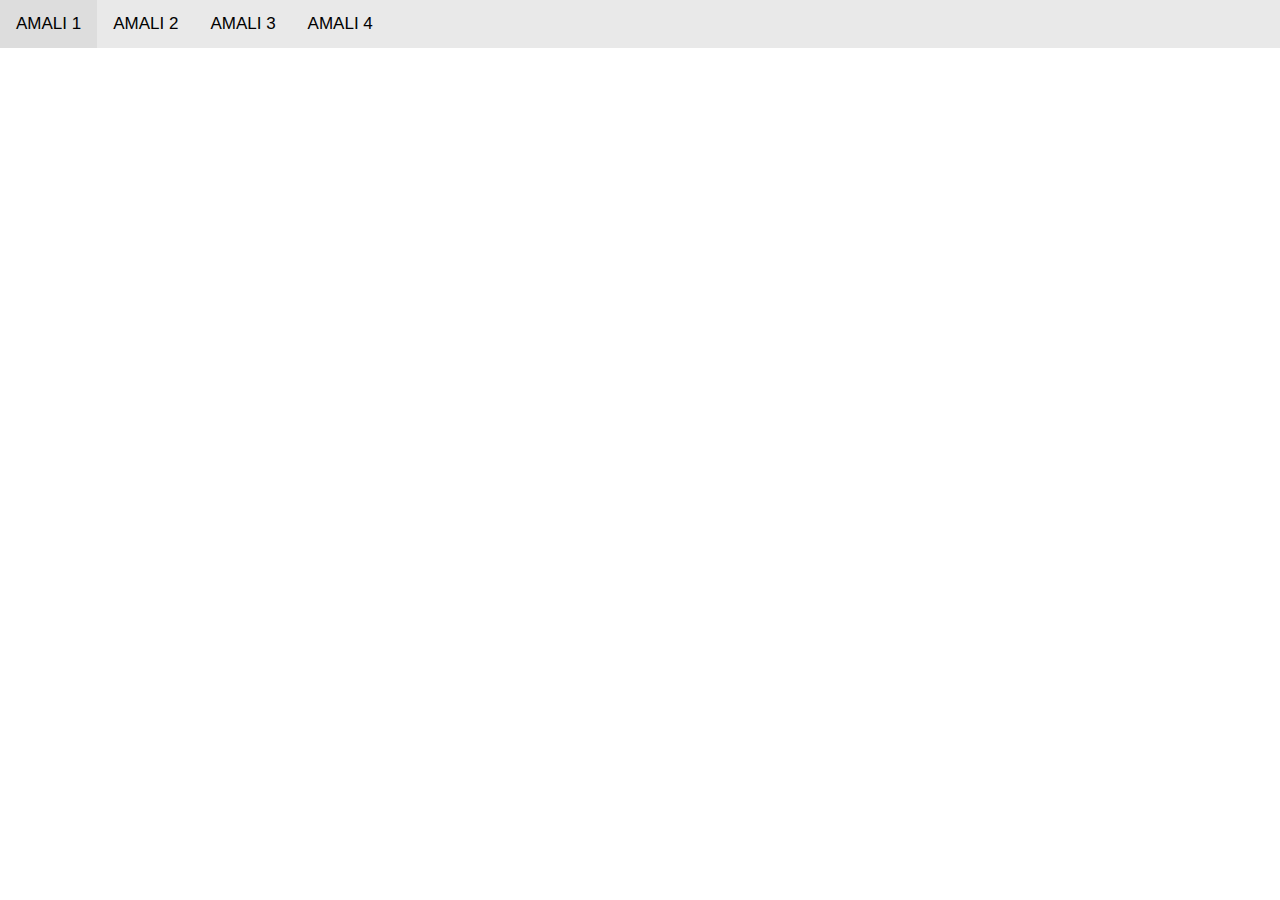
<file: index.html>
<!DOCTYPE html>
<html lang="en">
<head>
    <meta charset="UTF-8">
    <meta name="viewport" content="width=device-width, initial-scale=1.0">
    <link rel="stylesheet" href="https://cdnjs.cloudflare.com/ajax/libs/font-awesome/4.7.0/css/font-awesome.min.css">
    <title>Document</title>
</head>
<style>
    * {box-sizing: border-box;}
    
    body {
      margin: 0;
      font-family: Arial, Helvetica, sans-serif;
    }
    
    .topnav {
      overflow: hidden;
      background-color: #e9e9e9;
    }
    
    .topnav a {
      float: left;
      display: block;
      color: black;
      text-align: center;
      padding: 14px 16px;
      text-decoration: none;
      font-size: 17px;
    }
    
    .topnav a:hover {
      background-color: #ddd;
      color: black;
    }
    
    .topnav a.active {
      background-color: #2196F3;
      color: white;
    }
    
</style>
<body>
    <div class="topnav">
        <a href="L.Amali_1.html">AMALI 1</a>
        <a href="L.Amali_2.html">AMALI 2</a>
        <a href="L.Amali_3.html">AMALI 3</a>
        <a href="L.Amali_4.html">AMALI 4</a>
    </div>
</body>
</html>
</file>
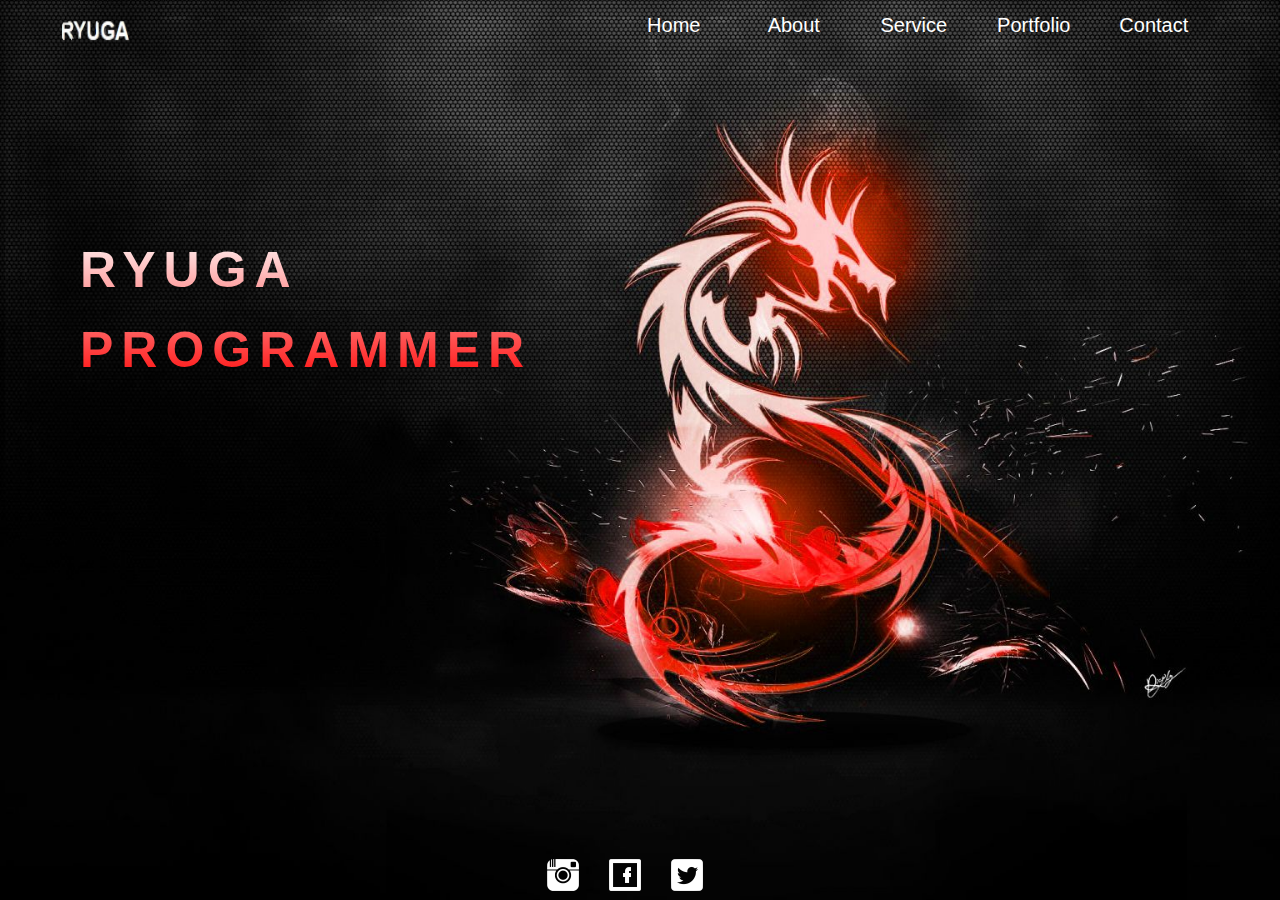
<file: amali1.3/index.html>
<!DOCTYPE html>
<html lang="en">
<head>
    <meta charset="UTF-8">
    <meta name="viewport" content="width=device-width, initial-scale=1.0">
    <link rel="stylesheet" href="style.css">
    <title>HOME</title>
</head>
<body class="backgroundhome">

<!-- nav -->
    <nav> 
        <img class="logo" src="gambar/logoryuga.png" alt="logo">
        <a href="index.html">Home</a>
        <a href="about.html">About</a>
        <a href="service.html">Service</a>
        <a href="portfolio.html">Portfolio</a>
        <a href="contact.html">Contact</a>
    </nav>

<!-- title -->

    <main>
        <p>RYUGA <br>  PROGRAMMER</p>
    </main>

<!-- footer -->

    <div class="footer">
        <div class="content-footer">
            <a href="https://www.instagram.com/"><div class="ikon-footer1"></div></a>
        </div>
        <div class="content-footer">
            <a href="https://www.facebook.com/"><div class="ikon-footer2"></div></a>
        </div>
        <div class="content-footer">
            <a href="https://twitter.com/"><div class="ikon-footer3"></div></a>
        </div>
    </div>

</body>
</html>
</file>
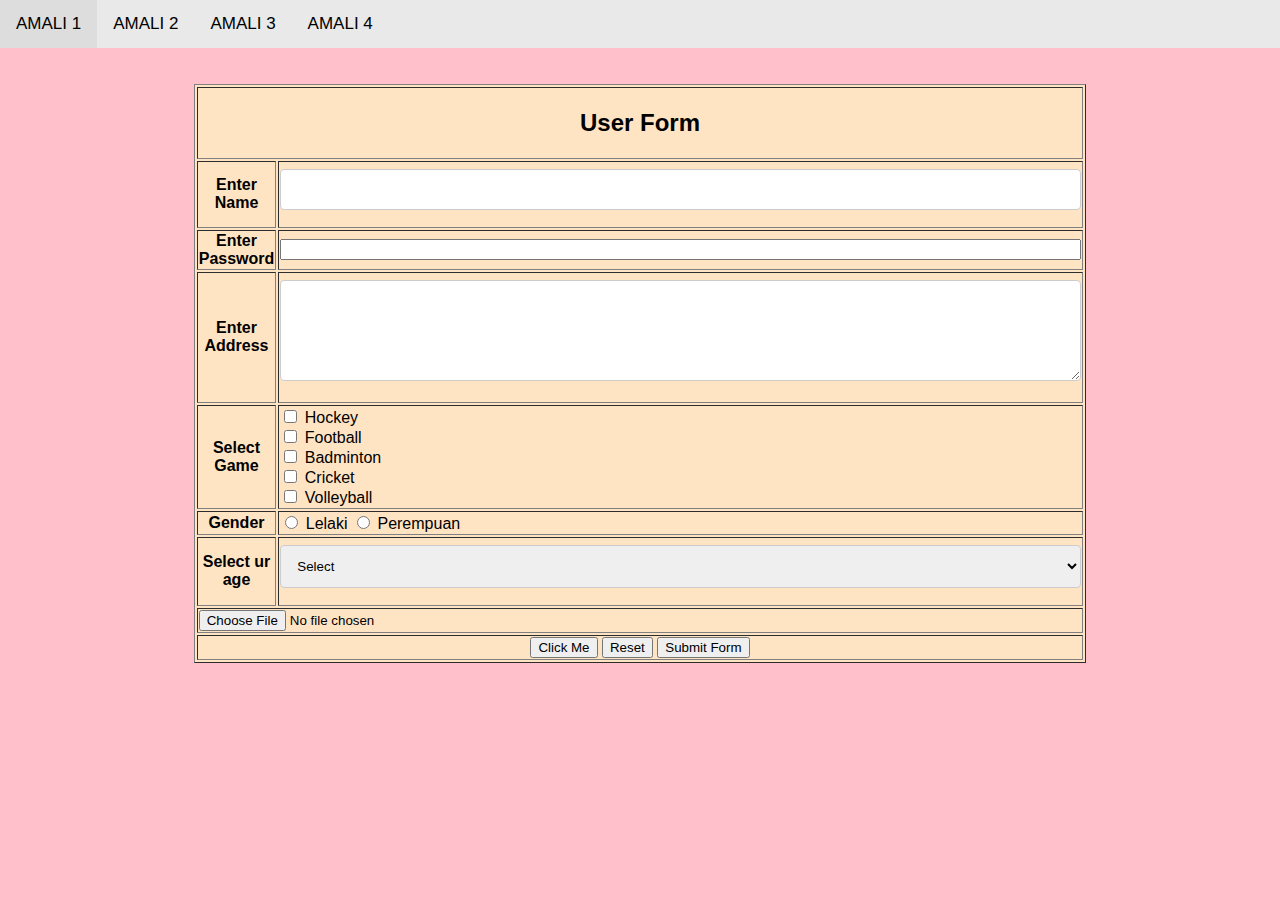
<file: L.Amali_1.html>
<!DOCTYPE html>
<html lang="en">
<head>
    <meta charset="UTF-8">
    <meta name="viewport" content="width=device-width, initial-scale=1.0">
    <title>LATIHAN AMALI 1</title>
</head>
<style>
    body {font-family: Arial, Helvetica, sans-serif;}
    * {box-sizing: border-box;}
        
    input[type=text],input[type=number], select, textarea {
      width: 100%;
      padding: 12px;
      border: 1px solid #ccc;
      border-radius: 4px;
      box-sizing: border-box;
      margin-top: 6px;
      margin-bottom: 16px;
      resize: vertical;
    }
    * {box-sizing: border-box;}
    
    body {
      margin: 0;
      font-family: Arial, Helvetica, sans-serif;
    }
    
    .topnav {
      overflow: hidden;
      background-color: #e9e9e9;
    }
    
    .topnav a {
      float: left;
      display: block;
      color: black;
      text-align: center;
      padding: 14px 16px;
      text-decoration: none;
      font-size: 17px;
    }
    
    .topnav a:hover {
      background-color: #ddd;
      color: black;
    }
    
    .topnav a.active {
      background-color: #2196F3;
      color: white;
    }
</style>
<body bgcolor="pink" >
    <div class="topnav">
        <a href="L.Amali_1.html">AMALI 1</a>
        <a href="L.Amali_2.html">AMALI 2</a>
        <a href="L.Amali_3.html">AMALI 3</a>
        <a href="L.Amali_4.html">AMALI 4</a>
    </div><br>
    <br>
    <center>
        <form action="">
            <table width="60%" border="1" style="background-color:bisque;">
                <tr>
                    <th style="text-align: center;" colspan="2" ><h2>User Form</h2></th>
                </tr>
                <tr>
                    <th><label for="id">Enter Name</label></th>
                    <td><input type="text" id="enter" name="name"></td>
                </tr>
                <tr>
                    <th><label for="Password">Enter Password</label></th>
                    <td><input type="password" id="Password" name="pelajar" size="97"><br>
                </tr>
                <tr>
                    <th>Enter Address</th>  
                    <td><textarea name="alamat" id="terkini" rows="5" cols="100" ></textarea></td>
                </tr>
                <tr>
                    <th><label for="hobi">Select Game</label></th>
                    <td><input type="checkbox" id="hoc" name="game1" value="key" >
                    <label for="key">Hockey</label><br>
                    <input type="checkbox" id="foot" name="game2" value="ball" >
                    <label for="ball">Football</label><br>
                    <input type="checkbox" id="racket" name="game3" value="badminton" >
                    <label for="badminton">Badminton</label><br>
                    <input type="checkbox" id="crick" name="game4" value="ket" >
                    <label for="ket">Cricket</label><br>
                    <input type="checkbox" id="Volley" name="game5" value="ball" >
                    <label for="volley">Volleyball</label><br></td>
                </tr>
                <tr>
                    <th>Gender</th>
                    <td><input type="radio" name="gender" value="lelaki" id="gender1" >
                    <label for="gender1">Lelaki</label>
                    <input type="radio" name="gender" value="perempuan" id="gender2" >
                    <label for="gender2">Perempuan</label></td>
                </tr>
                <tr>
                    <th><label for="age">Select ur age</label></th>
                    <td><select name="age" id="ur">
                        <option value="select" name="select" id="select1" selected disabled >Select</option>
                        <option value="limabelas">15</option>
                        <option value="enambelas">16</option>
                        <option value="tujuhbelas">17</option>
                        <option value="lapanbelas">18</option>
                        <option value="sembilanbelas">19</option>
                        <option value="duapuluh">20</option>
                        <option value="duasatu">21</option>
                    </select>
                </tr>
                <tr>
                    <th style="text-align: left;" colspan="2" ><input type="file"></th>
                </tr>
                <tr>
                    <th style="text-align: center;" colspan="2" >
                    <input type="submit" value="Click Me" name="Me" id="me" >
                    <input type="reset" value="Reset" name="delete" id="DELETE" >
                    <input type="submit" value="Submit Form" name="submit" id="form" >
                
                    </th>

                </tr>
            </table>
        </form>
    </center>
</body>
</html>
</file>
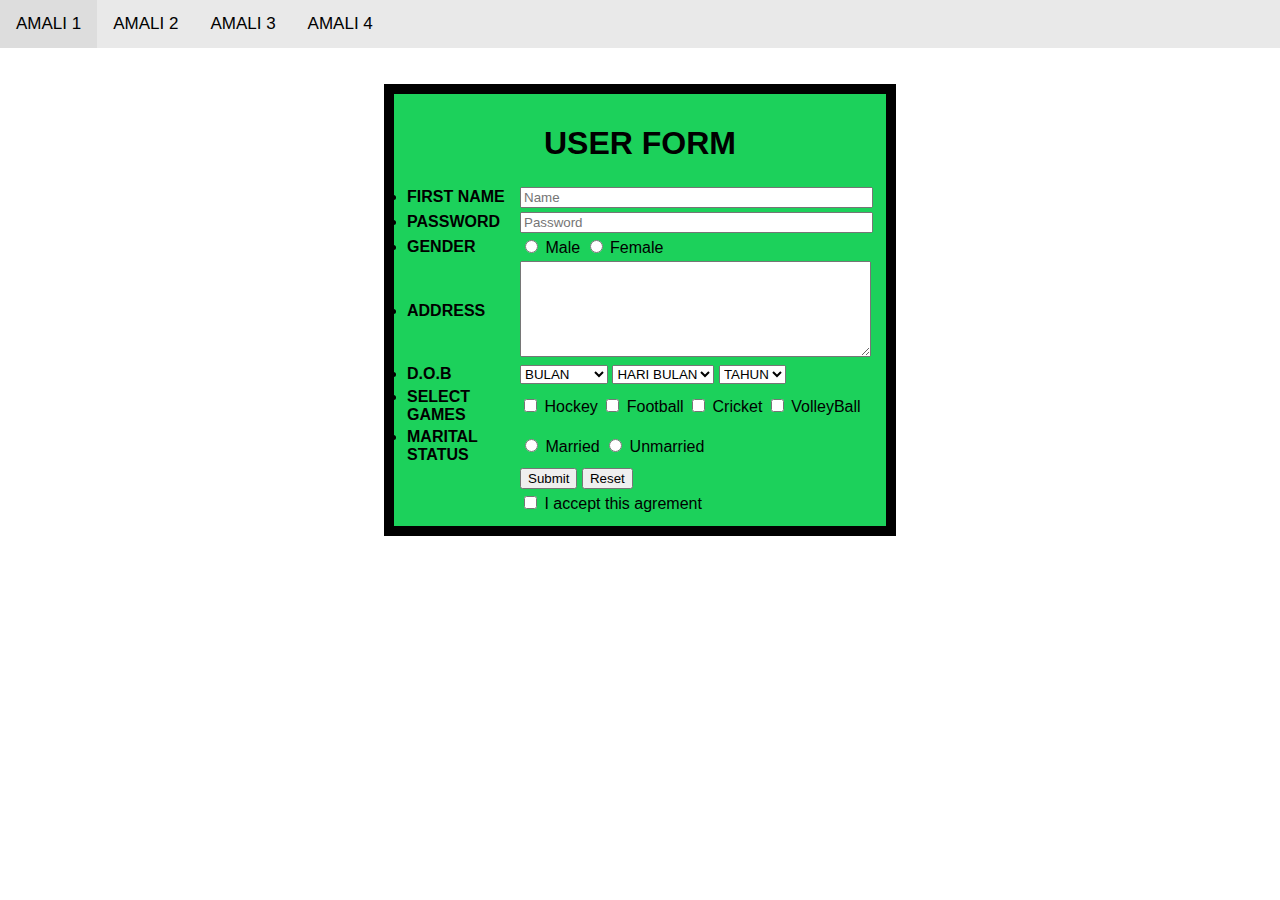
<file: L.Amali_2.html>
<!DOCTYPE html> 
<html lang="en"> 
<head> 
    <meta charset="UTF-8"> 
    <meta name="viewport" content="width=device-width, initial-scale=1.0"> 
    <title>LATIHAN AMALI 2</title> 
</head> 
<style>
        #bordering{
        border:10px solid rgb(0, 0, 0);
        padding: 10px ;
        width: 40% ;
        background-color: rgb(28, 209, 91);
    }  
    * {box-sizing: border-box;}
    
    body {
      margin: 0;
      font-family: Arial, Helvetica, sans-serif;
    }
    
    .topnav {
      overflow: hidden;
      background-color: #e9e9e9;
    }
    
    .topnav a {
      float: left;
      display: block;
      color: black;
      text-align: center;
      padding: 14px 16px;
      text-decoration: none;
      font-size: 17px;
    }
    
    .topnav a:hover {
      background-color: #ddd;
      color: black;
    }
    
    .topnav a.active {
      background-color: #2196F3;
      color: white;
    }

</style>
<body style="background-color: rgb(255, 255, 255);" > 
    <div class="topnav">
        <a href="L.Amali_1.html">AMALI 1</a>
        <a href="L.Amali_2.html">AMALI 2</a>
        <a href="L.Amali_3.html">AMALI 3</a>
        <a href="L.Amali_4.html">AMALI 4</a>
    </div><br>
    <br>
    <center> 
        <div id="bordering" class="container" >
        <h1>USER FORM</h1> 
        <table style="text-align: justify;"> 
            <tr> 
            <ul type="disc" >
                <th><li>FIRST NAME</li></th>
                <td><input type="name" id="first" name="nama" placeholder="Name" size="41"></td> 
            </ul>
            </tr>              
            <tr> 
            <ul>
                <th><li>PASSWORD</li></th> 
                <td><input type="password" name="password" minlength="6" maxlength="24" placeholder="Password" size="41"></td> 
            </ul>
            </tr> 
            <tr> 
            <ul>
                <th><li>GENDER</li></th> 
                <td><input type="radio" name="gender" value="MALE" id="male1"> 
                    <label for="male1">Male</label> 
                    <input type="radio" name="gender" value="FEMALE" id="female1"> 
                    <label for="female1">Female</label></td> 
            </ul>
            </tr>  
            <tr> 
            <ul>    
                <th><li>ADDRESS</li></th> 
                <td><textarea name="Address" id="address" cols="41" rows="6"></textarea></td> 
            </ul>
            </tr>  
            <tr> 
            <ul>
                <th><li>D.O.B</li></th> 
                    <td><select name="dob" id="dob">
                    <option value="bulan" name="BULAN" id="bulan1" selected disabled >BULAN</option>
                    <option value="Jan">Januari</option>
                    <option value="Feb">Februari</option>
                    <option value="Mac">Mac</option>
                    <option value="April">April</option>
                    <option value="Mei">Mei</option>
                    <option value="Jun">Jun</option>
                    <option value="Jul">Julai</option>
                    <option value="Ogs">Ogos</option>
                    <option value="Sep">September</option>
                    <option value="Okt">Oktober</option>
                    <option value="Nov">November</option>
                    <option value="Dis">Disember</option>
                </select>
                <select name="dob" id="dob">
                    <option value="hari" name="bulan" id="hari_bulan" selected disabled >HARI BULAN</option>
                    <option value="1">1</option>
                    <option value="2">2</option>
                    <option value="3">3</option>
                    <option value="4">4</option>
                    <option value="5">5</option>
                    <option value="6">6</option>
                    <option value="7">7</option>
                    <option value="8">8</option>
                    <option value="9">9</option>
                    <option value="10">10</option>
                    <option value="11">11</option>
                    <option value="12">12</option>
                    <option value="13">13</option>
                    <option value="14">14</option>
                    <option value="15">15</option>
                    <option value="16">16</option>
                    <option value="17">17</option>
                    <option value="18">18</option>
                    <option value="19">19</option>
                    <option value="20">20</option>
                    <option value="21">21</option>
                    <option value="22">22</option>
                    <option value="23">23</option>
                    <option value="24">24</option>
                    <option value="25">25</option>
                    <option value="26">26</option>
                    <option value="27">27</option>
                    <option value="28">28</option>
                    <option value="29">29</option>
                    <option value="30">30</option>
                    <option value="31">31</option>
                </select>
                <select name="dob" id="dob">
                    <option value="tahun" name="tahun" id="TAHUN" selected disabled>TAHUN</option>
                    <option value="2000">2000</option>
                    <option value="2001">2001</option>
                    <option value="2002">2002</option>
                    <option value="2003">2003</option>
                    <option value="2004">2004</option>
                    <option value="2005">2005</option>
                    <option value="2006">2006</option>
                    <option value="2007">2007</option>
                    <option value="2008">2008</option>
                    <option value="2009">2009</option>
                    <option value="2010">2010</option>
                </select>
            </ul></td>
            </tr>  
            <tr>
            <ul> 
                <th><li>SELECT GAMES</li></th> 
                <td><input type="checkbox" name="sport" id="games1" value="hockey"> 
                    <label for="hockey">Hockey</label> 
                    <input type="checkbox" name="sport" id="games2" value="football"> 
                    <label for="football">Football</label> 
                    <input type="checkbox" name="sport" id="games3" value="criket"> 
                    <label for="cricket">Cricket</label> 
                    <input type="checkbox" name="sport" id="games4" value="volleyball"> 
                    <label for="volleyball">VolleyBall</label></td> 
            </ul>
            </tr> 
            <tr>
            <ul> 
                <th><li>MARITAL STATUS</li></th> 
                <td><input type="radio" name="STATUS" value="MARRIED" id="married1"> 
                    <label for="married1">Married</label>   
                    <input type="radio" name="STATUS" value="UNMARRIED" id="unmarried1"> 
                    <label for="unmarried1">Unmarried</label></td>  
            </tr>  
            <tr> 
                <th></th>
                <th><input type="submit" value="Submit"> 
                    <input type="reset" value="Reset"></th> 
            </tr>  
            <tr>
                <th></th>
                <td><input type="checkbox" name="accept" value="hockey"> 
                    <label for="Hockey">I accept this agrement</label></td>            
            </tr>
        </table>  
        </div>        
    </center> 
</body> 
</html>
</file>
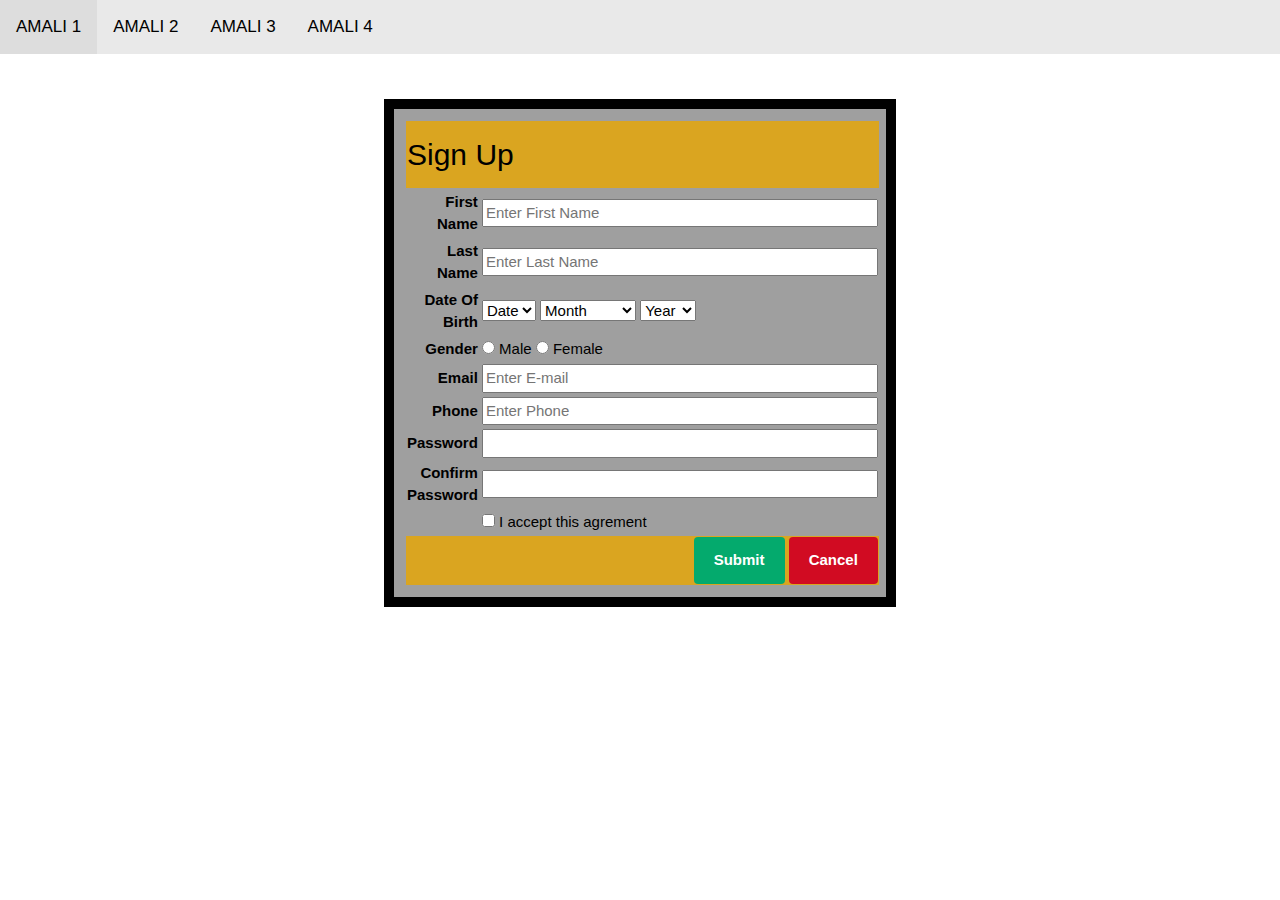
<file: L.Amali_3.html>
<!DOCTYPE html> 
<html lang="en"> 
<head> 
    <meta charset="UTF-8"> 
    <meta name="viewport" content="width=device-width, initial-scale=1.0"> 
    <link rel="stylesheet" href="https://www.w3schools.com/w3css/4/w3.css">
    <title>LATIHAN AMALI 3</title> 
</head> 
<style>
    #bordering{
        border:10px solid rgb(0, 0, 0);
        padding: 10px ;
        width: 40% ;
        background-color: rgb(159, 159, 159);
    }   
    input[type=submit] {
      background-color: #04AA6D;
      color: white;
      padding: 12px 20px;
      border: none;
      border-radius: 4px;
      cursor: pointer;
    }
    input[type=reset] {
      background-color: #d10b22;
      color: white;
      padding: 12px 20px;
      border: none;
      border-radius: 4px;
      cursor: pointer;
    }    
    input[type=submit]:hover {
      background-color: #45a049;
    }
    * {box-sizing: border-box;}
    
    body {
      margin: 0;
      font-family: Arial, Helvetica, sans-serif;
    }
    
    .topnav {
      overflow: hidden;
      background-color: #e9e9e9;
    }
    
    .topnav a {
      float: left;
      display: block;
      color: black;
      text-align: center;
      padding: 14px 16px;
      text-decoration: none;
      font-size: 17px;
    }
    
    .topnav a:hover {
      background-color: #ddd;
      color: black;
    }
    
    .topnav a.active {
      background-color: #2196F3;
      color: white;
    }
        
</style>
<body style="background-color: rgb(255, 255, 255);" > 
    <div class="topnav">
        <a href="L.Amali_1.html">AMALI 1</a>
        <a href="L.Amali_2.html">AMALI 2</a>
        <a href="L.Amali_3.html">AMALI 3</a>
        <a href="L.Amali_4.html">AMALI 4</a>
    </div><br>
    <br>
    <center> 
        <form target="_blank">
        <div id="bordering" class="container" >
        <table>
            <tr>
                <th colspan="2" style="background-color:goldenrod;" > <h2 style="text-align: left;">Sign Up</h2></th>
            </tr>
            <tr> 
                <th style="text-align: right;" >First Name  </th>
                <td><input type="name" id="first" name="nama" placeholder="Enter First Name" size="41"></td>
            </tr>
            <tr>
                <th style="text-align: right;" >Last Name</th>
                <td><input type="name" id="first" name="nama" placeholder="Enter Last Name" size="41"></td>
            </tr>
            <tr> 
                    <th style="text-align: right;" >Date Of Birth</th> 
                    <td><select name="dob" id="dob">
                        <option value="hari" name="bulan" id="hari_bulan" selected disabled >Date</option>
                        <option value="1">1</option>
                        <option value="2">2</option>
                        <option value="3">3</option>
                        <option value="4">4</option>
                        <option value="5">5</option>
                        <option value="6">6</option>
                        <option value="7">7</option>
                        <option value="8">8</option>
                        <option value="9">9</option>
                        <option value="10">10</option>
                        <option value="11">11</option>
                        <option value="12">12</option>
                        <option value="13">13</option>
                        <option value="14">14</option>
                        <option value="15">15</option>
                        <option value="16">16</option>
                        <option value="17">17</option>
                        <option value="18">18</option>
                        <option value="19">19</option>
                        <option value="20">20</option>
                        <option value="21">21</option>
                        <option value="22">22</option>
                        <option value="23">23</option>
                        <option value="24">24</option>
                        <option value="25">25</option>
                        <option value="26">26</option>
                        <option value="27">27</option>
                        <option value="28">28</option>
                        <option value="29">29</option>
                        <option value="30">30</option>
                        <option value="31">31</option>
                    </select>
                    <select name="dob" id="dob">
                        <option value="bulan" name="BULAN" id="bulan1" selected disabled >Month</option>
                        <option value="Jan">Januari</option>
                        <option value="Feb">Februari</option>
                        <option value="Mac">Mac</option>
                        <option value="April">April</option>
                        <option value="Mei">Mei</option>
                        <option value="Jun">Jun</option>
                        <option value="Jul">Julai</option>
                        <option value="Ogs">Ogos</option>
                        <option value="Sep">September</option>
                        <option value="Okt">Oktober</option>
                        <option value="Nov">November</option>
                        <option value="Dis">Disember</option>
                    </select>
                    <select name="dob" id="dob">
                        <option value="tahun" name="tahun" id="TAHUN" selected disabled>Year</option>
                        <option value="2000">2000</option>
                        <option value="2001">2001</option>
                        <option value="2002">2002</option>
                        <option value="2003">2003</option>
                        <option value="2004">2004</option>
                        <option value="2005">2005</option>
                        <option value="2006">2006</option>
                        <option value="2007">2007</option>
                        <option value="2008">2008</option>
                        <option value="2009">2009</option>
                        <option value="2010">2010</option>
                    </select>
                </td>
                </tr>                
            <tr> 
                <th style="text-align: right;" >Gender</th> 
                <td><input type="radio" name="gender" value="MALE" id="male1"> 
                    <label for="male1">Male</label> 
                    <input type="radio" name="gender" value="FEMALE" id="female1"> 
                    <label for="female1">Female</label></td> 
            </tr>
            <tr>
                <th style="text-align: right;" >Email</th>
                <td><input type="email" name="mail" id="mail1" placeholder="Enter E-mail" size="41"> 
            </tr>  
            <tr>
                <th style="text-align: right;" >Phone</th>
                <td><input type="phone" name="phone" id="number1" placeholder="Enter Phone" size="41"></td>
            </tr>
            <tr> 
                <th style="text-align: right;" >Password</th> 
                <td><input type="password" name="Password" id="pass" minlength="6" maxlength="24" size="41"></td> 
            </tr>
            <tr>
                <th style="text-align: right;" >Confirm Password</th>
                <td><input type="password" name="confirm" id="Password" minlength="6" maxlength="24" size="41"></td>

            </tr>
            <tr>
                <th></th>
                <td><input type="checkbox" name="accept" value="hockey"> 
                    <label for="Hockey">I accept this agrement</label></td>            
            </tr> 
            <tr style="background-color:goldenrod;" > 
                <th colspan="2" style="text-align: right;" >
                <input type="submit" value="Submit"> 
                <input type="reset" value="Cancel"></th> 
            </tr>  
        </table> 
        </div>
        </form>         
    </center> 
</body> 
</html>
</file>
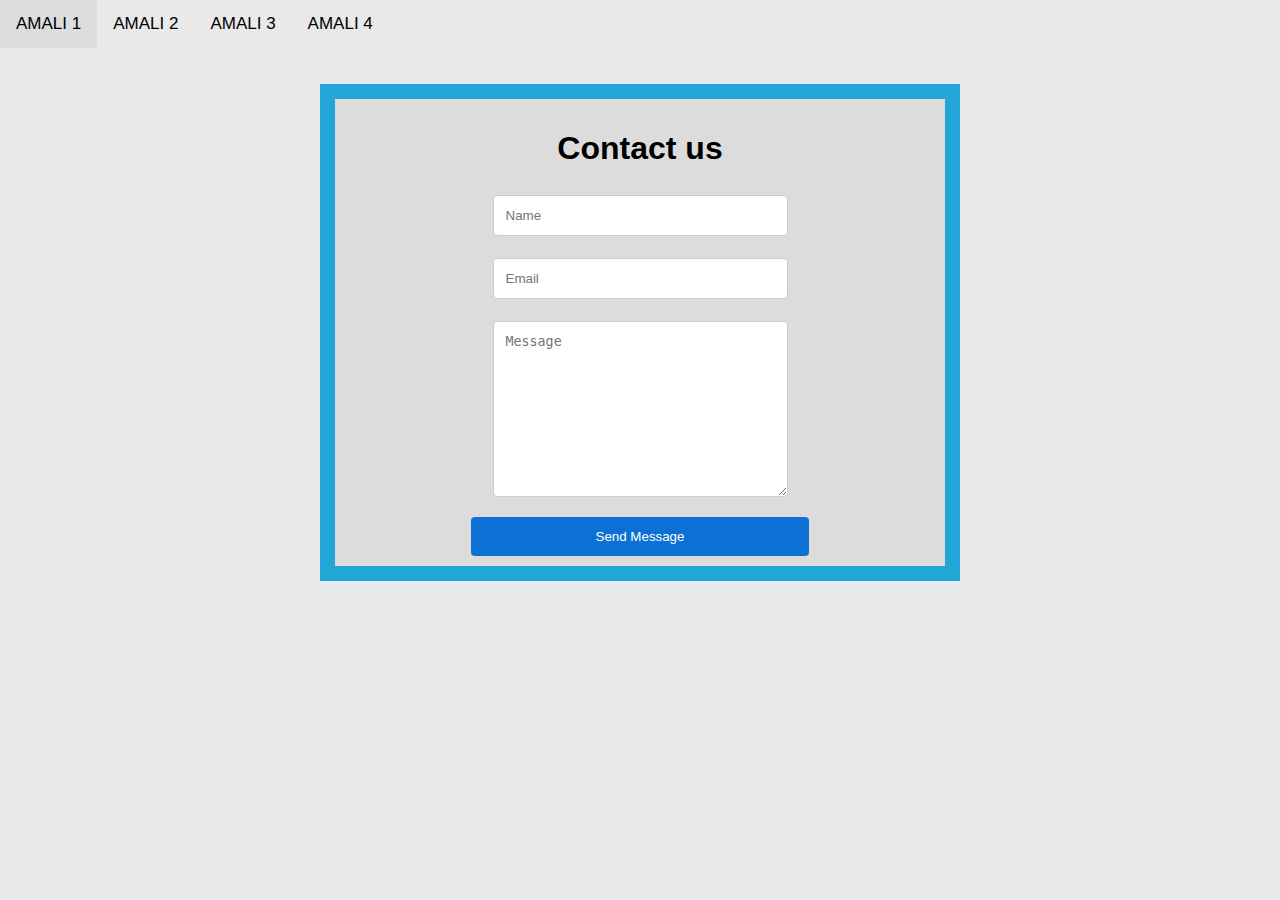
<file: L.Amali_4.html>
<!DOCTYPE html>
<html lang="en">
<head>
    <meta charset="UTF-8">
    <meta name="viewport" content="width=device-width, initial-scale=1.0">
    <title>LATIHAN AMALI 4</title>
<style>
    #bordering{
        border: 15px solid rgb(33, 166, 215);
        padding: 10px;
        width: 50%;
        background-color: rgb(220, 220, 220);
        }

        input[type=text],input[type=email], select, textarea {
      width: 50%;
      padding: 12px;
      border: 1px solid #ccc;
      border-radius: 4px;
      box-sizing: border-box;
      margin-top: 6px;
      margin-bottom: 16px;
      resize: vertical;
    }

    input[type=submit] {
      background-color: #0d70d4;
      color: white;
      padding: 12px 125px;
      border: none;
      border-radius: 4px;
      cursor: pointer;
    }
        
    input[type=submit]:hover {
      background-color: #0d70d4;
    }
    * {box-sizing: border-box;}
    
    body {
      margin: 0;
      font-family: Arial, Helvetica, sans-serif;
    }
    
    .topnav {
      overflow: hidden;
      background-color: #e9e9e9;
    }
    
    .topnav a {
      float: left;
      display: block;
      color: black;
      text-align: center;
      padding: 14px 16px;
      text-decoration: none;
      font-size: 17px;
    }
    
    .topnav a:hover {
      background-color: #ddd;
      color: black;
    }
    
    .topnav a.active {
      background-color: #2196F3;
      color: white;
    }

</style>          
</head>
<body style="background-color: rgb(231, 233, 235);" >
  <div class="topnav">
    <a href="L.Amali_1.html">AMALI 1</a>
    <a href="L.Amali_2.html">AMALI 2</a>
    <a href="L.Amali_3.html">AMALI 3</a>
    <a href="L.Amali_4.html">AMALI 4</a>
  </div><br>
  <br>
    <center>
      <form target="_blank">
      <div id="bordering" class="container" >
      <h1>Contact us</h1>
          <input type="text" id="first" name="name" placeholder="Name" ><br>
          <input type="email" name="email1" id="EMAIL" placeholder="Email" ><br>
          <textarea name="message" id="message1 " placeholder="Message" cols="30" rows="10"></textarea><br>
          <input type="submit" value="Send Message">    
      </div>   
      </form>
</body>
</html>
</file>
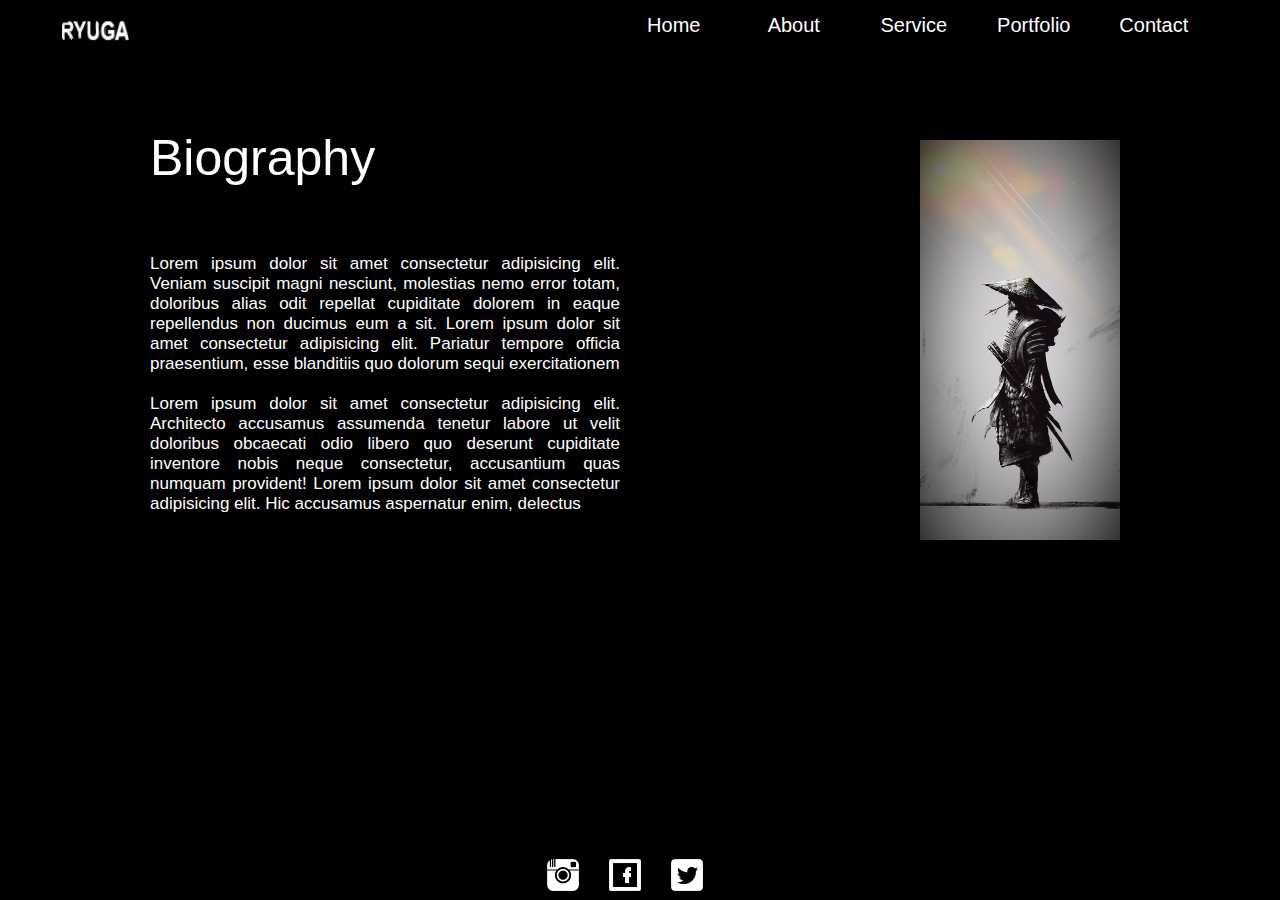
<file: amali1.3/about.html>
<!DOCTYPE html>
<html lang="en">
<head>
    <meta charset="UTF-8">
    <meta name="viewport" content="width=device-width, initial-scale=1.0">
    <link rel="stylesheet" href="style.css">
    <title>ABOUT</title>
</head>
<body class="backgroundabout">
    
<!-- nav -->
    <nav> 
        <img class="logo" src="gambar/logoryuga.png" alt="logo">
        <a href="index.html">Home</a>
        <a href="about.html">About</a>
        <a href="service.html">Service</a>
        <a href="portfolio.html">Portfolio</a>
        <a href="contact.html">Contact</a>
    </nav>

<!-- title -->
    
    <div class="content">
        <div id="title"><p>Biography</p></div>
            <div id="explanation">
                <p>Lorem ipsum dolor sit amet consectetur adipisicing elit. Veniam suscipit magni nesciunt, molestias nemo error totam, doloribus alias odit repellat cupiditate dolorem in eaque repellendus non ducimus eum a sit. Lorem ipsum dolor sit amet consectetur adipisicing elit. Pariatur tempore officia praesentium, esse blanditiis quo dolorum sequi exercitationem  <br><br> Lorem ipsum dolor sit amet consectetur adipisicing elit. Architecto accusamus assumenda tenetur labore ut velit doloribus obcaecati odio libero quo deserunt cupiditate inventore nobis neque consectetur, accusantium quas numquam provident! Lorem ipsum dolor sit amet consectetur adipisicing elit. Hic accusamus aspernatur enim, delectus </p>
            </div>
    </div>

<!-- image -->

    <div class="image"><img src="gambar/me.png" alt="me"></div>

<!-- footer -->

    <div class="footer">
        <div class="content-footer">
            <a href="https://www.instagram.com/"><div class="ikon-footer1"></div></a>
        </div>
        <div class="content-footer">
            <a href="https://www.facebook.com/"><div class="ikon-footer2"></div></a>
        </div>
        <div class="content-footer">
            <a href="https://twitter.com/"><div class="ikon-footer3"></div></a>
        </div>
    </div>

</body>
</html>
</file>
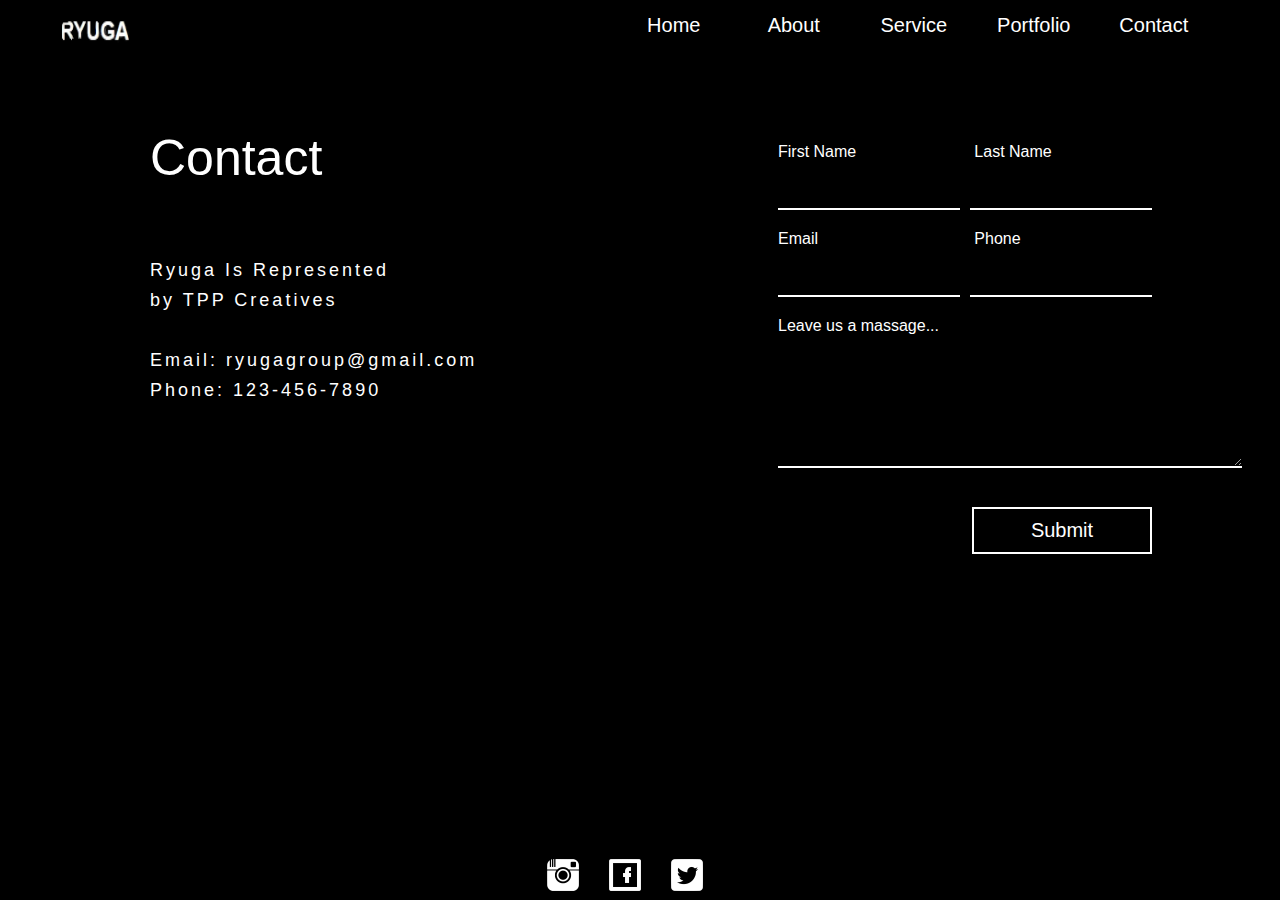
<file: amali1.3/contact.html>
<!DOCTYPE html>
<html lang="en">
<head>
    <meta charset="UTF-8">
    <meta name="viewport" content="width=device-width, initial-scale=1.0">
    <link rel="stylesheet" href="style.css">
    <title>CONTACT</title>
</head>
<body class="backgroundcontact">

<!-- nav -->
    <nav> 
        <img class="logo" src="gambar/logoryuga.png" alt="logo">
        <a href="index.html">Home</a>
        <a href="about.html">About</a>
        <a href="service.html">Service</a>
        <a href="portfolio.html">Portfolio</a>
        <a href="contact.html">Contact</a>
    </nav>

<!-- header -->

    <div class="contentcontact">
        <div id="titlecontact"><p>Contact</p></div>
            <div id="explanationcontact">
                <p>Ryuga Is Represented <br> by TPP Creatives <br> <br> Email: ryugagroup@gmail.com <br> Phone: 123-456-7890</p>
            </div>
    </div>

<!-- form -->

    <div class="containerform">
        <form action="contact.html">
            <div class="contentform">
                <div class="input-box">
                    <label for="firstname">First Name</label>
                    <input type="text" name="firstname" id="firstname">
                </div>
                <div class="input-box">
                    <label for="lastname">Last Name</label>
                    <input type="text" name="lastname" id="lastname">
                </div>
                <div class="input-box">
                    <label for="Email">Email</label>
                    <input type="email" name="Email" id="Email">
                </div>
                <div class="input-box">
                    <label for="Phone">Phone</label>
                    <input type="tel" name="Phone" id="Phone">
                </div>
                <div class="input-box">
                    <label for="message">Leave us a massage...</label>
                    <textarea name="message" id="message" cols="30" rows="8"></textarea>
                </div>
                <div class="button-contact">
                    <input type="submit" name="submit" id="submit" value="Submit">
                </div>

        </form>
    </div>

<!-- footer -->

    <div class="footer">
        <div class="content-footer">
            <a href="https://www.instagram.com/"><div class="ikon-footer1"></div></a>
        </div>
        <div class="content-footer">
            <a href="https://www.facebook.com/"><div class="ikon-footer2"></div></a>
        </div>
        <div class="content-footer">
            <a href="https://twitter.com/"><div class="ikon-footer3"></div></a>
        </div>
    </div>

</body>
</html>
</file>
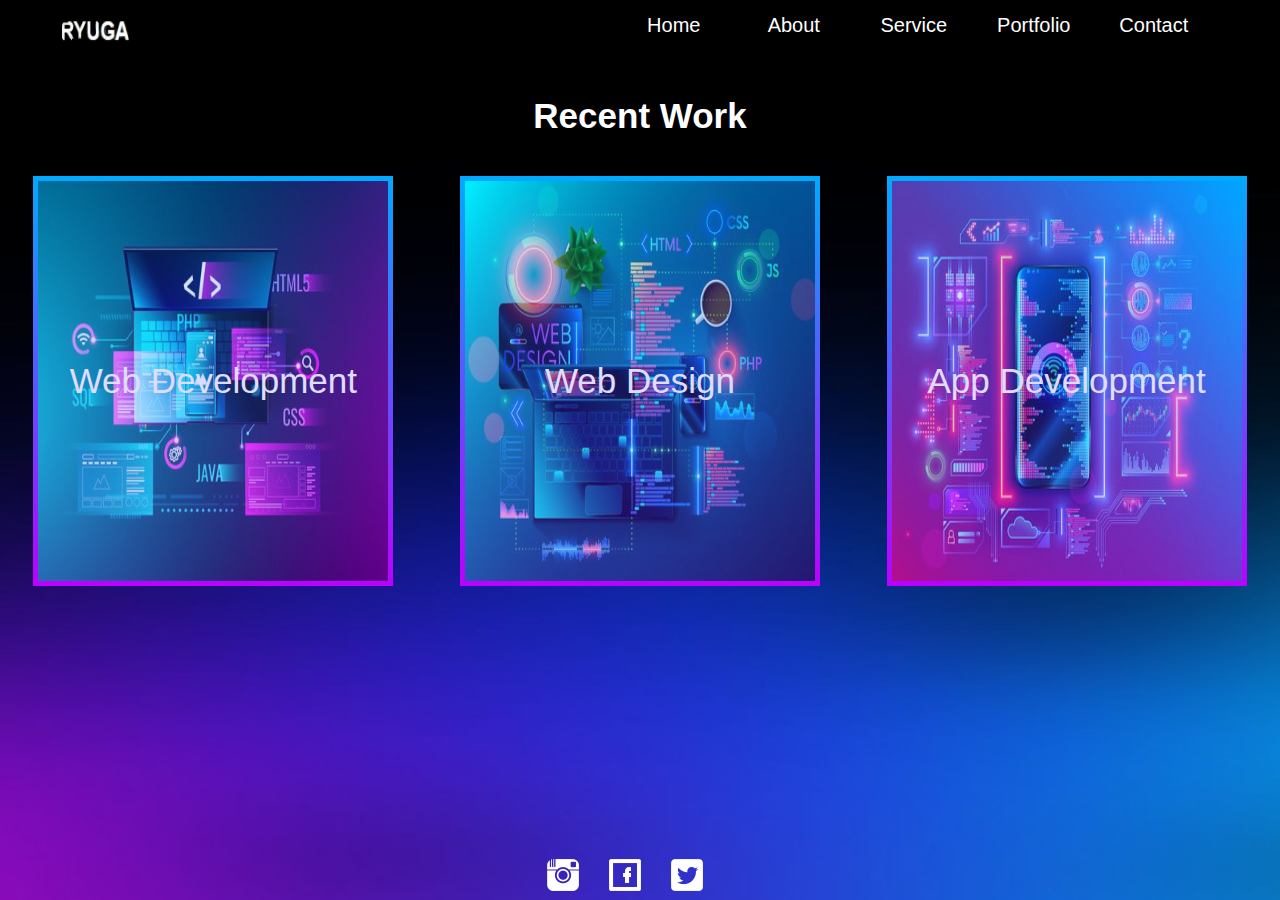
<file: amali1.3/portfolio.html>
<!DOCTYPE html>
<html lang="en">
<head>
    <meta charset="UTF-8">
    <meta name="viewport" content="width=device-width, initial-scale=1.0">
    <link rel="stylesheet" href="style.css">
    <title>PORTFOLIO</title>
</head>
<body class="background-portfolio">

<!-- nav -->
    <nav> 
        <img class="logo" src="gambar/logoryuga.png" alt="logo">
        <a href="index.html">Home</a>
        <a href="about.html">About</a>
        <a href="service.html">Service</a>
        <a href="portfolio.html">Portfolio</a>
        <a href="contact.html">Contact</a>
    </nav>

<!-- section -->

    <section class="portfolio">
        <h2 class="portfolio-heading"><h1> Recent Work </h1>
        
        <div class="container-portfolio">
            <div class="content-portfolio">
                <div class="portfolio-img1"> 
                <p>Web Development</p></div>
            </div>
            <div class="content-portfolio">
                <div class="portfolio-img2">
                <p>Web Design</p></div>
            </div>
            <div class="content-portfolio">
                <div class="portfolio-img3"> 
                <p>App Development</p></div> 
            </div>
        </div>
    </section>

<!-- footer -->

    <div class="footer">
        <div class="content-footer">
            <a href="https://www.instagram.com/"><div class="ikon-footer1"></div></a>
        </div>
        <div class="content-footer">
            <a href="https://www.facebook.com/"><div class="ikon-footer2"></div></a>
        </div>
        <div class="content-footer">
            <a href="https://twitter.com/"><div class="ikon-footer3"></div></a>
        </div>
    </div>

</body>
</html>
</file>
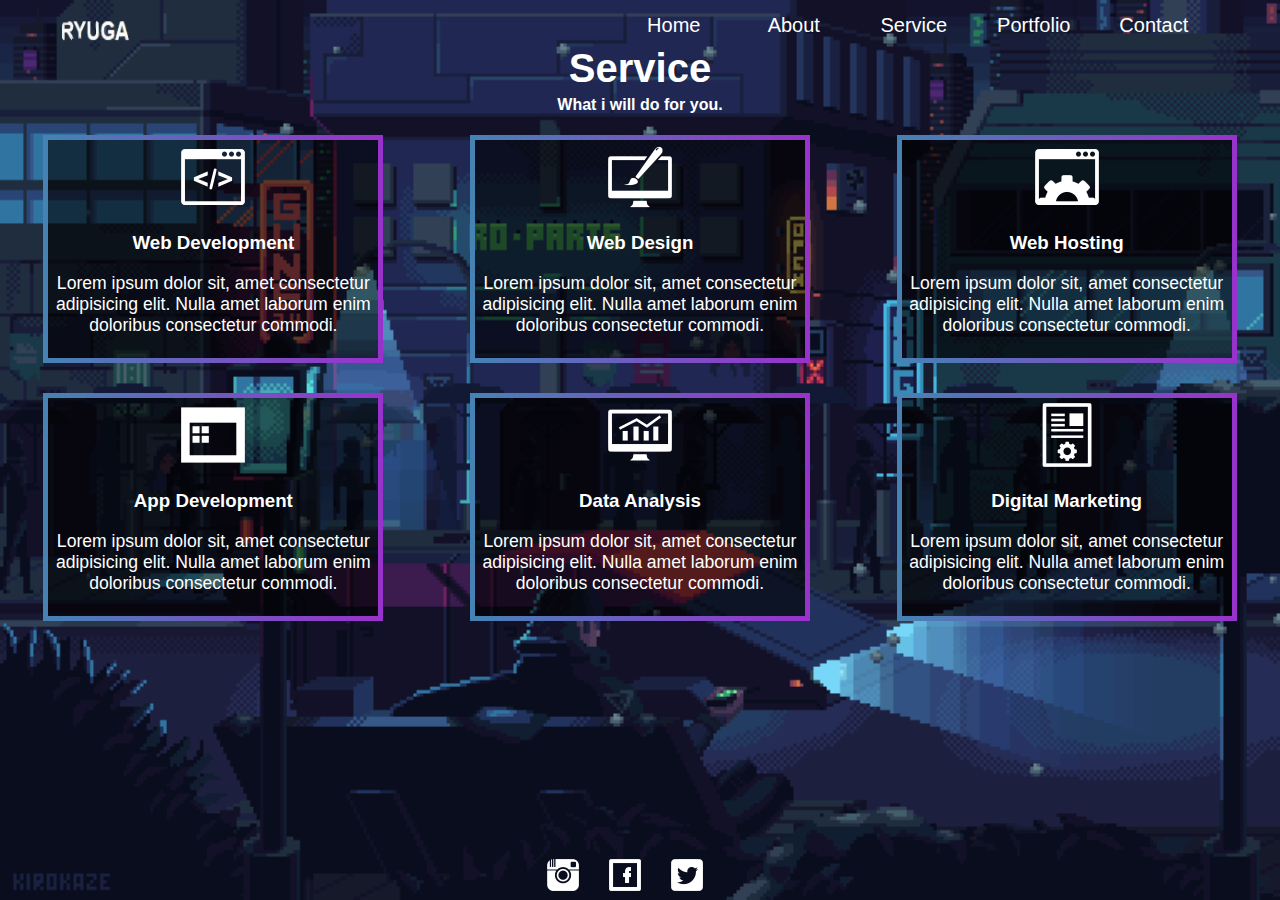
<file: amali1.3/service.html>
<!DOCTYPE html>
<html lang="en">
<head>
    <meta charset="UTF-8">
    <meta name="viewport" content="width=device-width, initial-scale=1.0">
    <link rel="stylesheet" href="style.css">
    <title>SERVICE</title>
</head>
<body class="background-service">

<!-- nav -->
    <nav> 
        <img class="logo" src="gambar/logoryuga.png" alt="logo">
        <a href="index.html">Home</a>
        <a href="about.html">About</a>
        <a href="service.html">Service</a>
        <a href="portfolio.html">Portfolio</a>
        <a href="contact.html">Contact</a>
    </nav>

<!-- section -->

    <section class="services">
        <h2 class="service-heading"> Service </h2>
        <h4>What i will do for you.</h4>
        
        <div class="container-service">
            <div class="content-service">
                <div class="service-icon"><img src="gambar/web-development.png" alt=""></div>
                    <h3>Web Development</h3>
                        <p> Lorem ipsum dolor sit, amet consectetur adipisicing elit. Nulla amet laborum enim doloribus consectetur commodi. </p> 
            </div>
            <div class="content-service">
                <div class="service-icon"><img src="gambar/website-design.png" alt=""></div>
                    <h3>Web Design</h3>
                        <p> Lorem ipsum dolor sit, amet consectetur adipisicing elit. Nulla amet laborum enim doloribus consectetur commodi. </p> 
            </div>
            <div class="content-service">
                <div class="service-icon"><img src="gambar/web-hosting.png" alt=""></div>
                    <h3>Web Hosting</h3>
                        <p> Lorem ipsum dolor sit, amet consectetur adipisicing elit. Nulla amet laborum enim doloribus consectetur commodi. </p> 
            </div>
            <div class="content-service">
                <div class="service-icon"><img src="gambar/app-development.png" alt=""></div>
                    <h3>App Development</h3>
                        <p> Lorem ipsum dolor sit, amet consectetur adipisicing elit. Nulla amet laborum enim doloribus consectetur commodi. </p> 
            </div>
            <div class="content-service">
                <div class="service-icon"><img src="gambar/data-analytics.png" alt=""></div>
                    <h3>Data Analysis</h3>
                        <p> Lorem ipsum dolor sit, amet consectetur adipisicing elit. Nulla amet laborum enim doloribus consectetur commodi. </p> 
            </div>
            <div class="content-service">
                <div class="service-icon"><img src="gambar/digital-marketing.png" alt=""></div>
                    <h3>Digital Marketing</h3>
                        <p> Lorem ipsum dolor sit, amet consectetur adipisicing elit. Nulla amet laborum enim doloribus consectetur commodi. </p> 
            </div>
        </div>
    </section>

<!-- footer -->

    <div class="footer">
        <div class="content-footer">
            <a href="https://www.instagram.com/"><div class="ikon-footer1"></div></a>
        </div>
        <div class="content-footer">
            <a href="https://www.facebook.com/"><div class="ikon-footer2"></div></a>
        </div>
        <div class="content-footer">
            <a href="https://twitter.com/"><div class="ikon-footer3"></div></a>
        </div>
    </div>

</body>
</html>
</file>
<file: amali1.3/style.css>
/* -----------------------------------------------------HOMEPAGE------------------------------------------------------------ */
body {
    margin: auto;
    font-family: Arial, Helvetica, sans-serif;
}

.backgroundhome {
    background-image: url("gambar/background.jpg");
    background-attachment: fixed;
    background-repeat: no-repeat;
    background-size: cover; 
}

.logo {
    margin-right: auto;
    padding-left: 50px;
    width: 90px;
    height: 40px;
}

nav {
    display: flex;
    justify-content: flex-end;
    width: 96%;
    height: 30px;
    margin-top: 10px;
    margin-right: 30px;
}
  
nav > a {
    width: 90px;
    line-height: 30px;
    text-align: center;
    font-size: 20px;
    text-decoration: none;
    margin-right: 30px;
}   

a:link, a:visited {
    color: #FFFFFF;
}

a:hover, a:active {
    color: #ff0000;
}

main p {
    background: -webkit-linear-gradient(#ffffff, #ff0000);
    background-clip: text;
    -webkit-text-fill-color: transparent;
    font-size: 50px;
    font-weight: bold;
    margin-top: 190px;
    margin-left: 80px;
    line-height: 80px;
    letter-spacing: 8px;
}

.footer {
    position: fixed;
    left: 0;
    bottom: 0;
    width: 100%;
    height: 40px;
    background-color: transparent;
    align-items: center;
    display: flex;
    justify-content: center;
}

.content-footer {
    margin-right: 30px;
    margin-bottom: 10px;
    cursor: pointer;
}

.ikon-footer1 {
    width: 32px;
    height: 32px;
    background-image: url(gambar/ikon-instagram.png);
    background-repeat: no-repeat;
}

.ikon-footer2 {
    width: 32px;
    height: 32px;
    background-image: url(gambar/ikon-facebook.png);
    background-repeat: no-repeat;
}

.ikon-footer3 {
    width: 32px;
    height: 32px;
    background-image: url(gambar/ikon-twitter.png);
    background-repeat: no-repeat;
}

/* --------------------------------------------------------ABOUT------------------------------------------------------------ */

.backgroundabout {
    background-color: #000000;
}

.content {
    width: 600px;
    height: 600px;
    margin-top: 39px;
    margin-left: 150px;
    float: left ;
}

#title {
    color: #FFFFFF;
    font-size: 50px;
    float: left;
    width: 400px;
}

#explanation {
    color: #FFFFFF;
    font-size: 17px;
    text-align: justify;
    width: 470px;
    margin-right: 490px;
    float: left;
}

.image img{
    float: right;
    width: 200px;
    height: 400px;
    margin-top: 100px;
    margin-right: 160px;
}

/* ------------------------------------------------------CONTACT------------------------------------------------------------ */

.backgroundcontact {
    background-color: #000000;
}

.contentcontact {
    width: 600px;
    height: 600px;
    margin-top: 39px;
    margin-left: 150px;
    float: left ;
}

#titlecontact {
    color: #FFFFFF;
    font-size: 50px;
    float: left;
    width: 400px;
}

#explanationcontact {
    color: #FFFFFF;
    font-size: 18px;
    text-align: justify;
    width: 470px;
    margin-right: 490px;
    float: left;
    letter-spacing: 3px;
    line-height: 30px;
}

.containerform {
    max-width: 650px;
    padding: 28px;
    margin: 0 28px;
    overflow: hidden;
    color: #FFFFFF;
    margin-top: 50px;
    margin-right: 100px;
}

.contentform {
    display: flex;
    flex-wrap: wrap;
    justify-content: space-between;
    padding: 20px 0;
}

.input-box {
    display: flex;
    flex-wrap: wrap;
    width: 50%;
    padding-bottom: 15px;
}

.input-box:nth-child(2n) {
    justify-content: end;
}

.input-box label {
    width: 95%;
    margin: 5px 0;
}

.input-box input {
    width: 95%;
    height: 40px;
    color: #FFFFFF;
    background-color: #000000;
    border: none;
    border-bottom: 2px solid white;
}

textarea {
    position: absolute;
    margin-top: 30px;
    width: 460px;
    color: #FFFFFF;
    background-color: #000000;
    border: none;
    border-bottom: 2px solid white;
}

.button-contact {
    width: 180px;
    margin: 15px 0;
}

.button-contact input {
    width: 100%;
    margin-top: 180px;
    padding: 10px;
    display: block;
    color: #ffffff;
    font-size: 20px;
    background-color: rgb(0, 0, 0);
    border: 2px solid white;
    cursor: pointer;
}

.button-contact input:hover {
    background-color: #000000;
    color: #ff0000;
    border: 2px solid red;
}

/* -----------------------------------------------------SERVICES------------------------------------------------------------ */

.background-service {
    background-image: url("gambar/background-servis-6.gif");
    background-attachment: fixed;
    background-repeat: no-repeat;
    background-size: cover; 
}

.services p {
    text-align: center;
    color: #ffffff;
    font-size: 1.1rem;
}

.service-content, h3 {
    color: #ffffff;
}

.service-heading, h2 {
    padding-top: 6px;
    font-size: 40px;
    margin-bottom: 5px;
    text-align: center;
    color: #ffffff;
}
.service-heading, h4 {
    margin-top: 0;
    text-align: center;
    color: #ffffff;
}

.container-service {
    display: flex;
    flex-wrap: wrap;
    justify-content: space-around;
}

.content-service {
    background-color: #00000099;
    max-width: 25%;
    width: 100%;
    padding: 5px;
    text-align: center;
    align-items: center;   
    margin-bottom: 30px;
    cursor: pointer;
    border-width: 5px;
    border-style: solid;
    border-image: linear-gradient(to right, steelblue, darkorchid) 1;
}

.service-icon img{
    width: 64px;
    height: 64px;
    display: inline-flex;
    align-items: center;
    justify-content: center;
}
.content-service:hover {
    border-width: 5px;
    border-style: solid;
    border-image: linear-gradient(to right, darkorchid, steelblue) 1;

}

@media print{
    body {
        background-color: #000000;
    }
}

/* -----------------------------------------------------PORTFOLIO------------------------------------------------------------ */

.background-portfolio {
    background-image: url("gambar/background-portfolio.png");
    background-attachment: fixed;
    background-repeat: no-repeat;
    background-size: cover; 
}

.portfolio-heading, h1{
    margin-top: 10px;
    margin-bottom: 40px;
    font-size: 35px;
    text-align: center;
    color: #ffffff;
}

.content-portfolio p {
    font-size: 35px;
    color: rgb(255, 255, 255);
}

.container-portfolio {
    display: flex;
    flex-wrap: wrap;
    justify-content: space-around;
}

.content-portfolio {
    width: 350px;
    height: 400px;
    padding: 5px;
    text-align: center;
    align-items: center;   
    cursor: pointer;
    background: -webkit-linear-gradient(#00aaff, #bb00ff);
}

.portfolio-img1{
    background-image: url(gambar/web-development-portfolio.png);
    width: 350px;
    height: 400px;
    display: inline-flex;
    align-items: center;
    justify-content: center;
}

.portfolio-img2{
    background-image: url(gambar/web-design-portfolio.png);
    width: 350px;
    height: 400px;
    display: inline-flex;
    align-items: center;
    justify-content: center;
}

.portfolio-img3{
    background-image: url(gambar/app-development-portfolio.png);
    width: 350px;
    height: 400px;
    display: inline-flex;
    align-items: center;
    justify-content: center;
}

.content-portfolio:hover {
    background: -webkit-linear-gradient(#8400ff, #00e1ff);
}

.content-portfolio:hover, .portfolio-img3, .portfolio-img2, .portfolio-img1 {
    opacity: 0.8;
}

.content-portfolio:hover p {
    font-size: 38px;
    font-weight: bolder;
    color: #ffffff;
}
</file>
